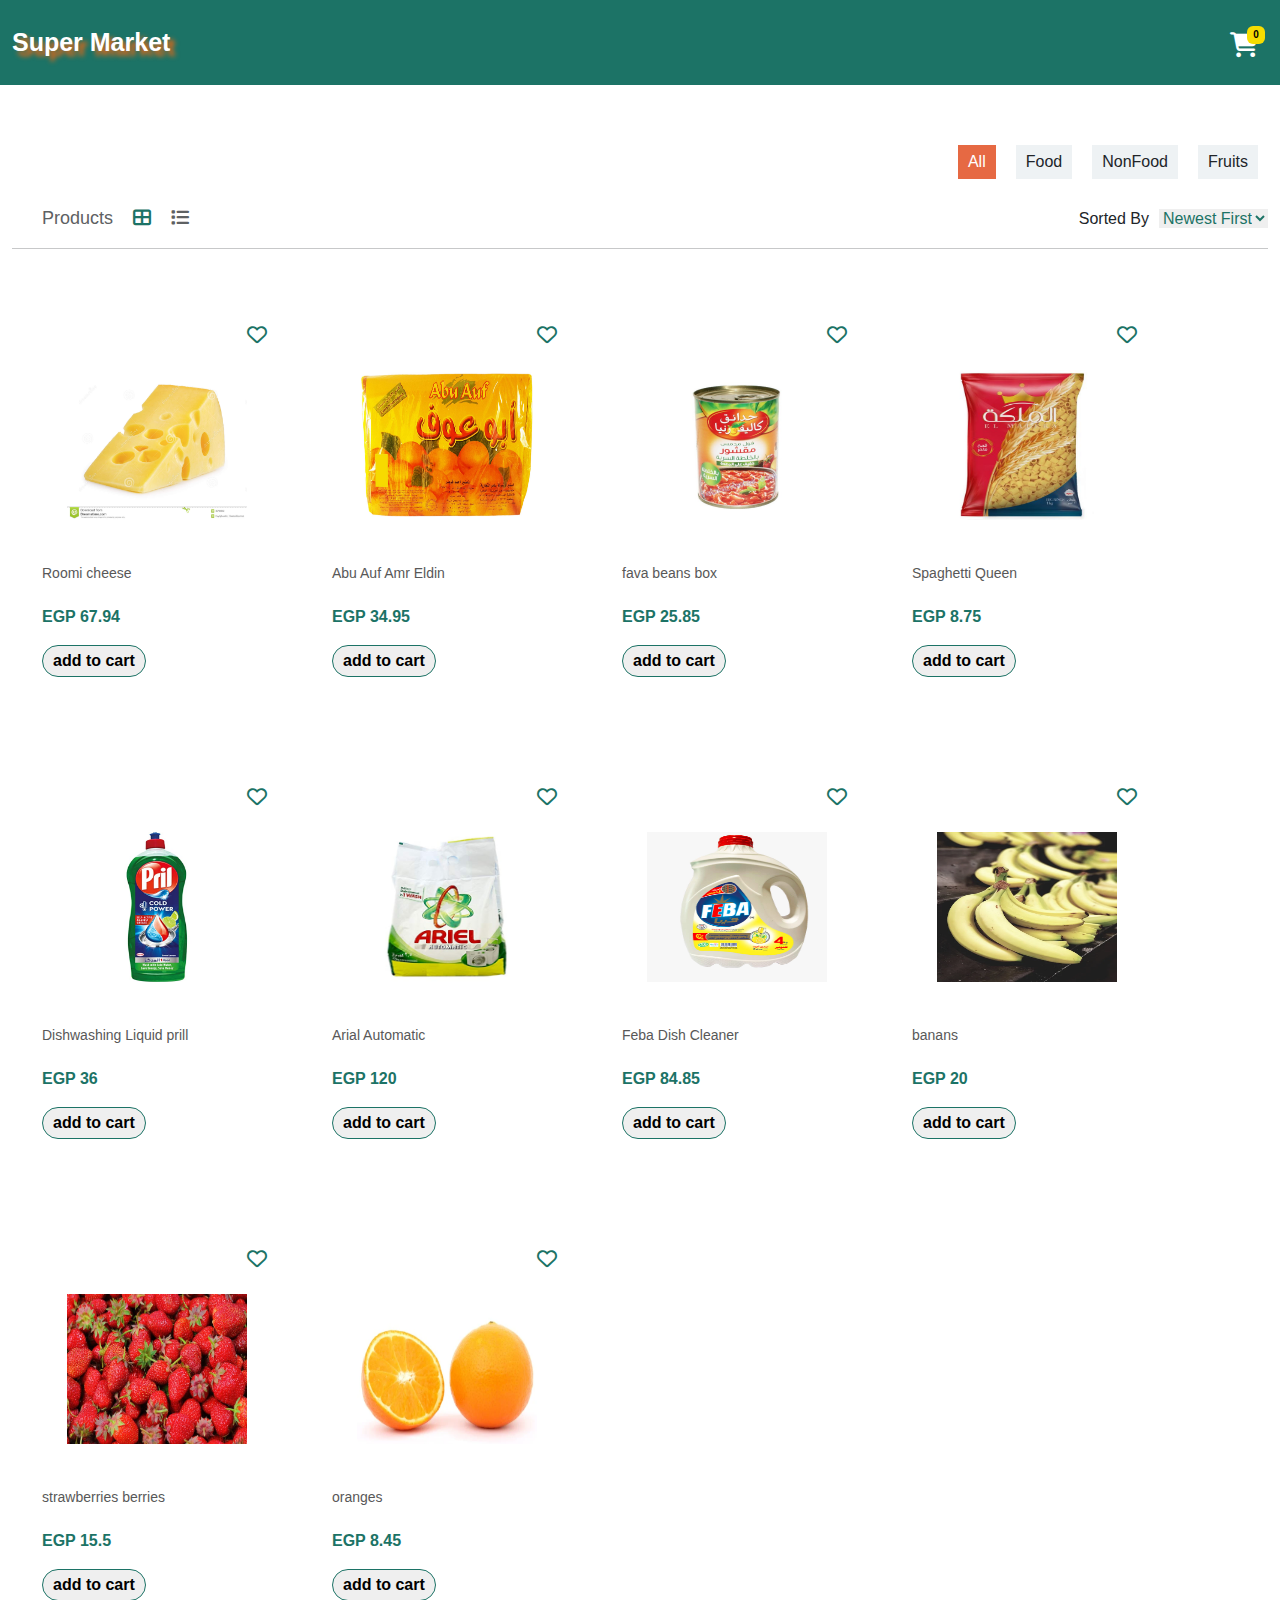
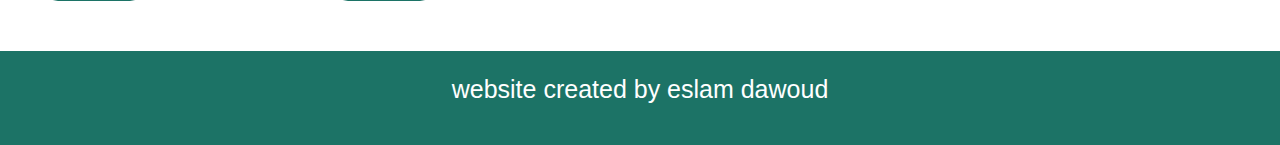
<file: index.html>
<!doctype html>
<html>
<head>
    <meta charset="utf-8">
    <meta name="viewport" content="width=device-width, initial-scale=1">
    <link rel="stylesheet" href="https://cdnjs.cloudflare.com/ajax/libs/font-awesome/6.3.0/css/all.min.css" />
    <link href="https://cdn.jsdelivr.net/npm/bootstrap@5.2.3/dist/css/bootstrap.min.css" type="text/css" rel="stylesheet">
    <link href="/css/style.css" type="text/css" rel="stylesheet">
    <link href="/css/home.css" type="text/css" rel="stylesheet">
<title></title>
</head>

<body>

    <!-- header -->
    <nav class="navbar navbar-expand-lg">
        <div class="container-fluid">
          <a class="navbar-brand" href="index.html">Super Market</a>
          <a class="nav-link active" href="cart.html">
            <p class="cartcount">
                <i class="fa-solid fa-cart-shopping"></i>
                <span id="count"></span>    
            </p>
          </a>
        </div>
    </nav>

    <div class="products-section">
        <div class="container-fluid">
            <div id="categories" class="categories d-flex justify-content-end"></div>
            <div id="product-nav" class="product-nav d-flex align-items-center justify-content-between mt-3 ">
                <div class="products-show d-flex">
                    <div class="products-count" id="products-count"></div>
                    <div class="prods">Products</div>
                    <div class="view-grid" id="view-grid">
                        <i class="fa-solid fa-table-cells-large"></i>
                    </div>
                    <div class="view-list" id="view-list">
                        <i class="fa-sharp fa-solid fa-list"></i>
                    </div>
                </div>
                <div class="products-sort d-flex align-items-center justify-content-between ">
                    <p>Sorted By</p>
                    <div id="select-options"></div>
                </div>
            </div>
            <hr>
            <div id="products">

            </div>
        </div>
    </div>
    <div class="footer">
        <p>website created by eslam dawoud</p>
    </div>



    <script src="https://cdn.jsdelivr.net/npm/bootstrap@5.2.3/dist/js/bootstrap.min.js"></script>
    <script src="https://cdn.jsdelivr.net/npm/bootstrap@5.2.3/dist/js/bootstrap.bundle.min.js"></script>
    <script src="js/index.js"></script>
</body>
</html>
</file>
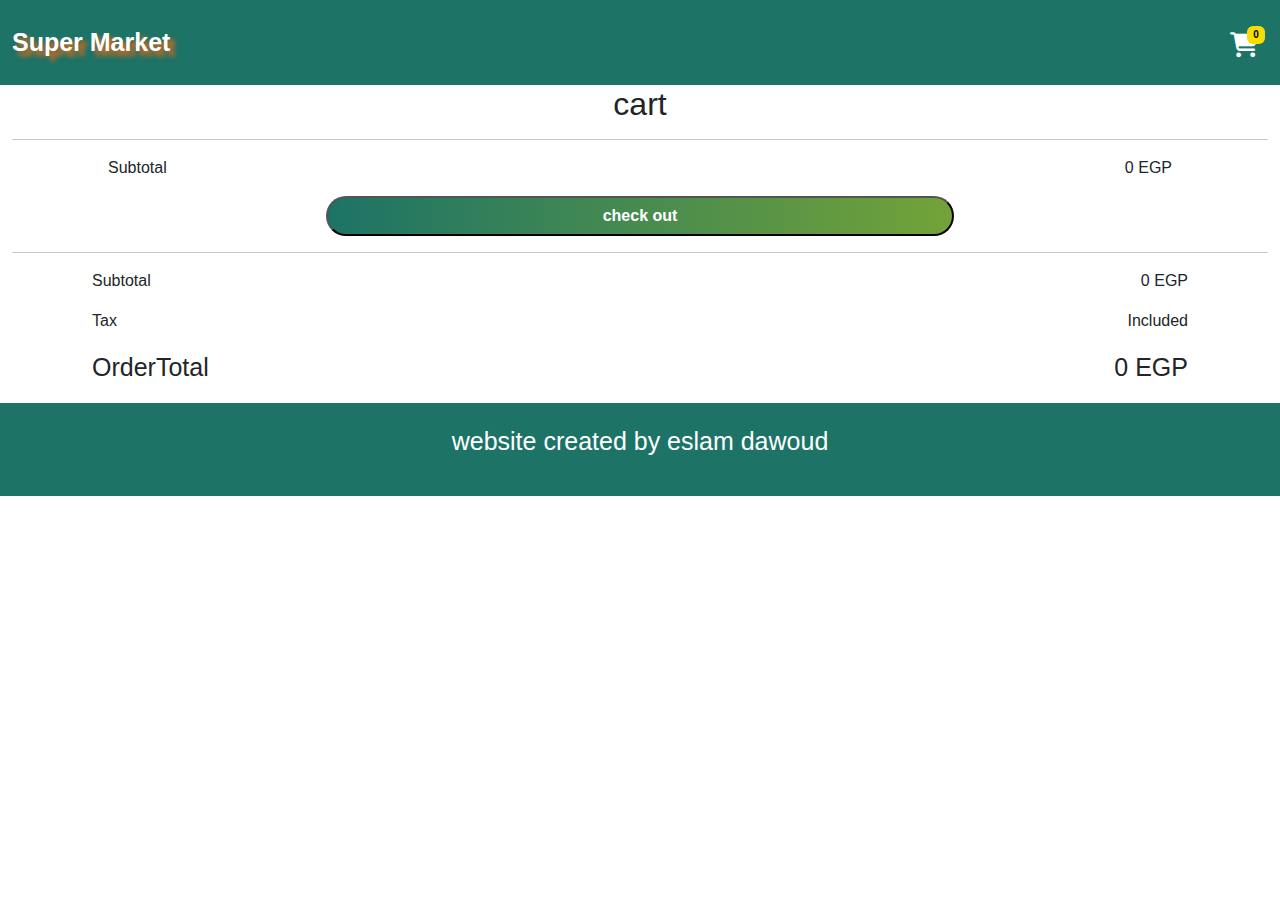
<file: cart.html>
<!doctype html>
<html>
<head>
    <meta charset="utf-8">
    <meta name="viewport" content="width=device-width, initial-scale=1">
    <link rel="stylesheet" href="https://cdnjs.cloudflare.com/ajax/libs/font-awesome/6.3.0/css/all.min.css" />
    <link href="https://cdn.jsdelivr.net/npm/bootstrap@5.2.3/dist/css/bootstrap.min.css" type="text/css" rel="stylesheet">
    <link href="/css/style.css" type="text/css" rel="stylesheet">
    <link href="/css/cart.css" type="text/css" rel="stylesheet">
<title></title>
</head>

<body>
    <nav class="navbar navbar-expand-lg">
        <div class="container-fluid">
          <a class="navbar-brand" href="index.html">Super Market</a>
          <a class="nav-link active" href="cart.html">
            <p class="cartcount">
                <i class="fa-solid fa-cart-shopping"></i>
                <span id="count"></span>    
            </p>
          </a>
        </div>
    </nav>

    <div class="cart-section">
        <div class="container-fluid">
            <h2 class="text-center">cart</h2>
            <hr>
            <div class="d-flex align-items-center justify-content-between mx-5 px-5">
                <p>Subtotal</p>
                <p class="total"></p>
            </div>
            <button class="checkout-btn">check out</button>
            <hr>
            <div class="cart-products" id="cart-products"></div>
            <div class="order-details">
                <div class="total-flex">
                     <p class="subtotal">Subtotal</p>
                     <p class="total"></p>
                </div>
                <div class="total-flex">
                    <p>Tax</p>
                    <p>Included</p>
                </div>
                <div class="total-flex">
                    <p class="order-total">OrderTotal</p>
                    <p class="total total-grow"></p>
                </div>
            </div>
        </div>
    </div>
    
    <div class="footer">
        <p>website created by eslam dawoud</p>
    </div>


    <script src="https://cdn.jsdelivr.net/npm/bootstrap@5.2.3/dist/js/bootstrap.min.js"></script>
    <script src="https://cdn.jsdelivr.net/npm/bootstrap@5.2.3/dist/js/bootstrap.bundle.min.js"></script>
    <script src="js/cart.js"></script>
</body>
</html>
</file>
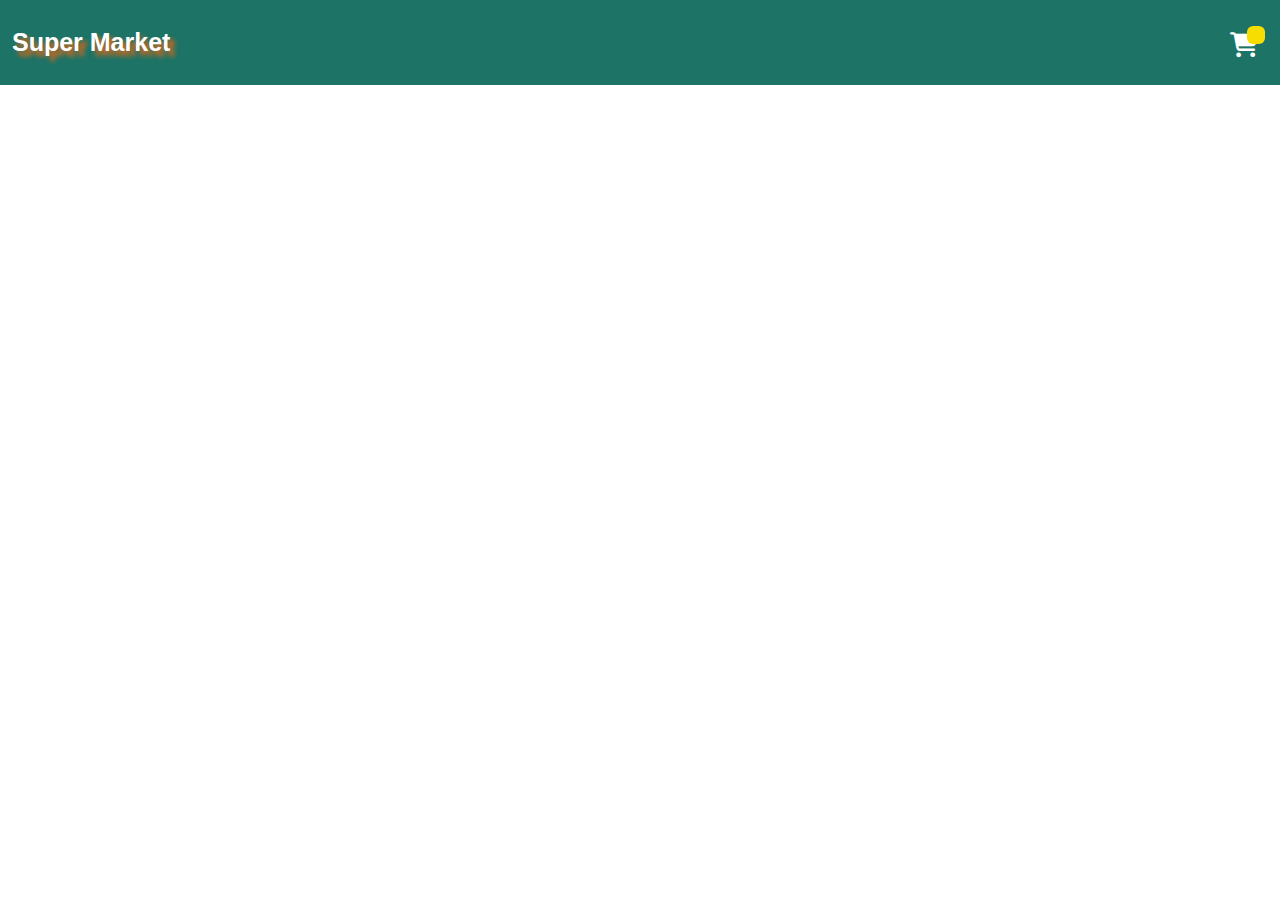
<file: singleproduct.html>
<!doctype html>
<html>
<head>
    <meta charset="utf-8">
    <meta name="viewport" content="width=device-width, initial-scale=1">
    <link rel="stylesheet" href="https://cdnjs.cloudflare.com/ajax/libs/font-awesome/6.3.0/css/all.min.css" />
    <link href="https://cdn.jsdelivr.net/npm/bootstrap@5.2.3/dist/css/bootstrap.min.css" type="text/css" rel="stylesheet">
    <link href="/css//style.css" type="text/css" rel="stylesheet">
    <link href="/css/single-product.css" type="text/css" rel="stylesheet">
<title></title>
</head>

<body>

    <!-- header -->
    <nav class="navbar navbar-expand-lg">
        <div class="container-fluid">
          <a class="navbar-brand" href="index.html">Super Market</a>
          <a class="nav-link active" href="cart.html">
            <p class="cartcount">
                <i class="fa-solid fa-cart-shopping"></i>
                <span id="count"></span>    
            </p>
          </a>
        </div>
    </nav>

    <div class="single-product">
        <div class="container-fluid">
            <div id="product-details" class="product-details d-flex justify-content-between m-5"></div>
        </div>
    </div>



    <script src="https://cdn.jsdelivr.net/npm/bootstrap@5.2.3/dist/js/bootstrap.min.js"></script>
    <script src="https://cdn.jsdelivr.net/npm/bootstrap@5.2.3/dist/js/bootstrap.bundle.min.js"></script>
    <script src="js/singleproduct.js"></script>
    
</body>
</html>
</file>
<file: css/style.css>
.container{
    width: 1100px;
}
body{
    scroll-behavior: smooth;
    font-family: 'Lucida Sans', 'Lucida Sans Regular', 'Lucida Grande', 'Lucida Sans Unicode', Geneva, Verdana, sans-serif;
}

nav p.cartcount{
    position: relative;
    margin-top:25px;
    margin-right:10px;
}
nav p.cartcount i{
    font-size:25px;
    color:white;
}
nav p #count{
    position: absolute;
    top: -7px;
    right: -7px;
    width:18px;
    height:18px;
    background-color:#f7dd01;
    border-radius:6px;
    font-size: 10px;
    line-height:18px;
    text-align: center;
    color:black;
}

.navbar{
    background-color: #1c7366;
}
.navbar a{
    color:white;
    font-weight: bold;
}

.navbar-brand{
    font-weight: bold;
    font-size:25px;
    text-shadow: 5px 5px 5px #f36710;
}

.navbar a:hover,.navbar a.active{
    color:rgb(45, 49, 52);
    
}
#navbarNav{
   margin-left: 120px;
}

#navbarNav ul li{
    margin-left:50px;

}

a:active{
    color: #000 !important;
}

.footer{
    background-color: #1c7366;
    text-align:center;
    padding:20px;
    color:white;
    font-size:25px;
}
</file>
<file: css/home.css>
.products-count,.prods,.view-grid,.view-list{
    margin: 0 10px;
    font-size:18px;
    color:#5e6163
}

.view-active-btn , .view-grid:hover,.view-list:hover{
    color:#1c7366;
    cursor:pointer;
}

.products-sort p {
    margin-bottom:0;
    margin-right:10px;
}

.select-elments,.element-option{
    border:none;
    color:#1c7366;
    outline:0;
}

.element-option:active{
    background-color:#1c7366 !important;
}

.products-grid{
    display:flex;
    flex-wrap:wrap;
}


.products-list{
    display:flex;
    flex-direction:column;  
}


.products-section{
    margin-top:50px;
}

.product-card-list{
    display:flex;
    align-items:center;
    justify-content:space-between;
}
.cat-name{
    margin:10px;
    padding:5px 10px;;
    background-color: #eef2f4;
}
.cat-name:hover , .cat-name.active{
    background-color: #e66943;
    color:white;
    cursor:pointer
}



.product-card{
    margin:50px 30px;   
    position:relative;
    padding-top:30px;
}
.hide-card{
    display:none !important;
}

.favourite-icon{
    position:absolute;
    top:5px;
    right:5px;
    font-size:20px;
    color:#1c7366;
}
.img-container{
    padding:25px;
}

.item-name{
   height:20px;
   margin: 20px 0;
   font-size:14px;
   color:#585858;
}

.item-price{
    color:#1c7366;
    font-weight:bold;
}
.item-add{
    position:relative;
    border-radius:20px;
    padding:3px 10px;
    font-weight:bold;
    border:1px solid #1c7366;

}
.item-quant{
   position:absolute;
   right:-8px;
   top:-8px;
   background-color:#f7dd01;
   width:20px;
   height:20px;
   border-radius:50%;
   padding:5px;
   line-height:10px;
   color:#1c7366;
   font-size:10px;
}
</file>
<file: css/cart.css>
.checkout-btn{
    width:50%;
    margin:auto;
    text-align:center;
    display:block;
    padding:6px 10px;
    border-radius:20px;
    background-image: linear-gradient(to right,#1c7366,#73a338);
    color:white;
    font-weight:bold;
}

.product-cart{
    display:flex;
    margin:10px 10px;
    padding: 20px 0;
    border-bottom: 1px solid #ddd

}

.product-item-desc{
    width:100%;
    margin-left:20px;
}

.product-item-desc > h2 {
    color:#424242;
    font-size:15px;
}

.product-item-desc > P{
    color:#22776b;
}



.product-actions{
    display:flex;
    justify-content:space-between;
    align-items:center;
    width:100%;
}

.product-actions p{
    border:1px solid #1c7c5f;
    border-radius:20px;
}
.product-actions p .item-qty{
    display:inline-block;
    text-align:center;
    width:40px;
    padding:5px;
    border-left:1px solid #599d95;
    border-right:1px solid #599d95;
}

.product-actions p button{
    background:none;
    border:none;
    padding:5px 12px;
    text-align:center;
}


.add-fav span{
     margin-left:15px;
     font-size:15px;
     cursor:pointer;
}

.add-fav span:first-child{
    color:#cb3c3e;
}

.add-fav span:last-child{
    color:#1c7c5f
}

.order-details{
    margin:0 80px;
}

.total-flex{
    display:flex;
    align-items:center;
    justify-content:space-between;
}

.order-total{
    font-size:25px;
}
.total-grow{
    font-size:25px;
}
</file>
<file: css/single-product.css>
.product-img{
    width:40%;
}

.product-name{
    color:#278176;
    font-size:25px;
}

.product-price{
    font-weight:bold;
    font-size:18px;
    color:#1c7366;
}

.select-weigh{
    width:30px;
    margin-bottom:40px;

}
.product-desc{
    width:60%;
    margin-left:80px
}

.quan {
    border:1px solid #1c7c5f;
    border-radius:20px;
    display:inline-block;
}
.quan  .item-qty{
    text-align:center;
    width:50px;
    padding:8px;
    border-left:1px solid #599d95;
    border-right:1px solid #599d95;
}

.quan  button{
    background:none;
    border:none;
    padding:5px 12px;
    text-align:center;
}

.cart-btn{
    border-radius:20px;
    color:white;
    padding: 6px 20px;
    border : none;
    background-image: linear-gradient(to right,#1c7366,#73a338);
    position: relative;
}
.prodquant{
   position: absolute;
   top: -7px;
   right: -7px;
   width:18px;
   height:18px;
   background-color:#f7dd01;
   border-radius:10px;
   color:#1c7366;
   font-size:12px;
   font-weight:bold;
}
</file>
